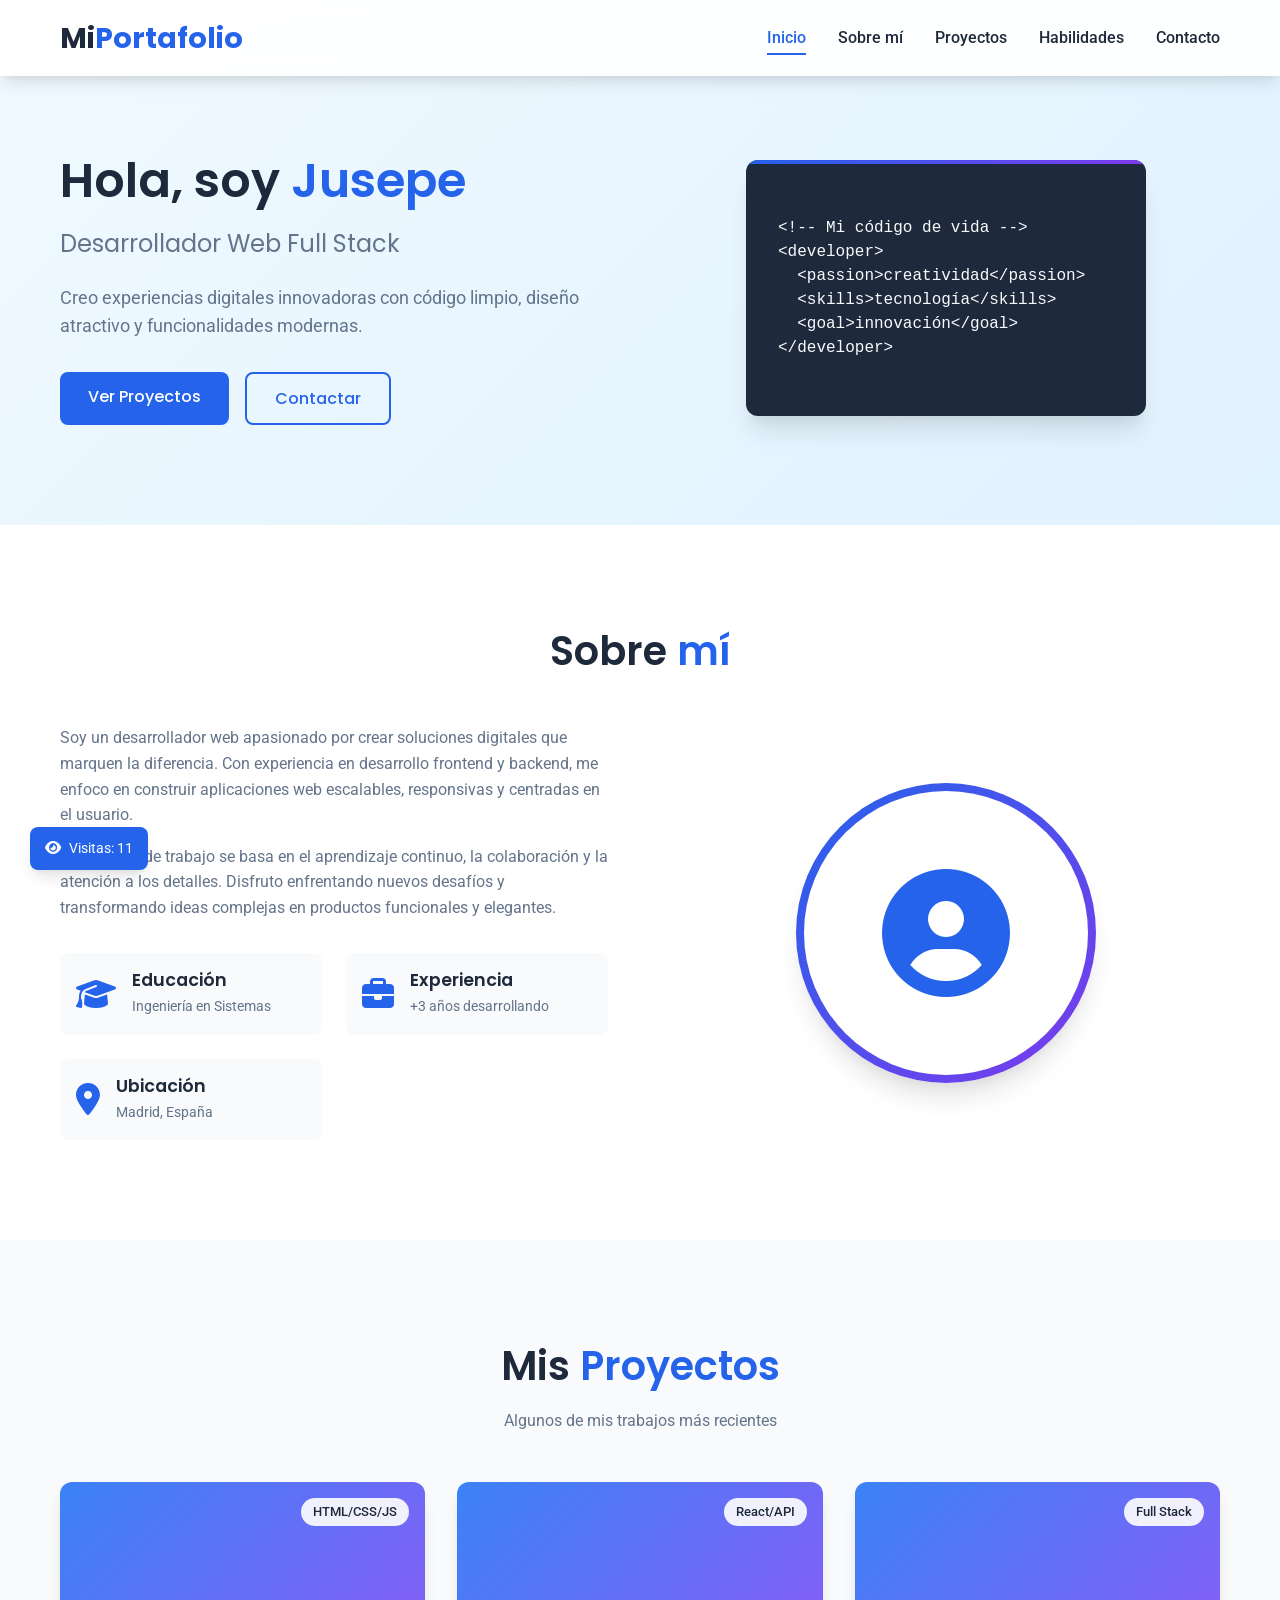
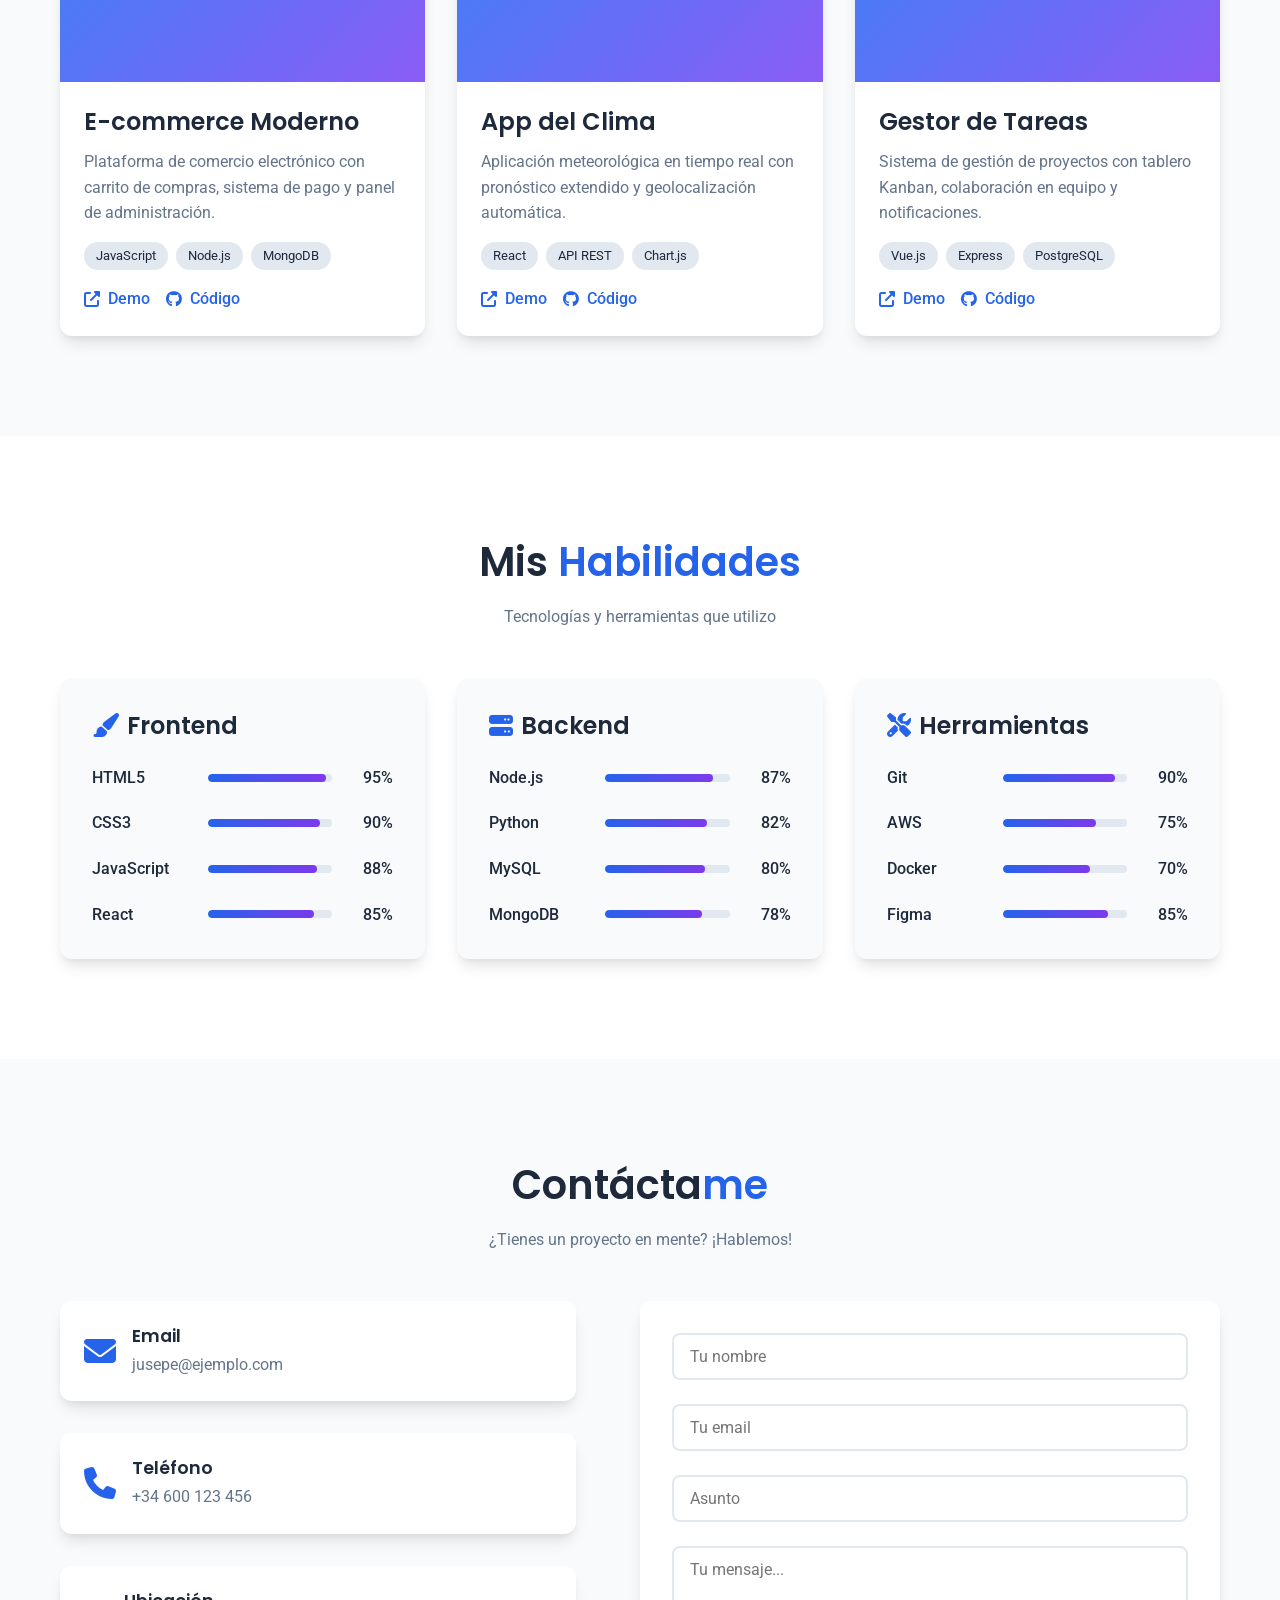
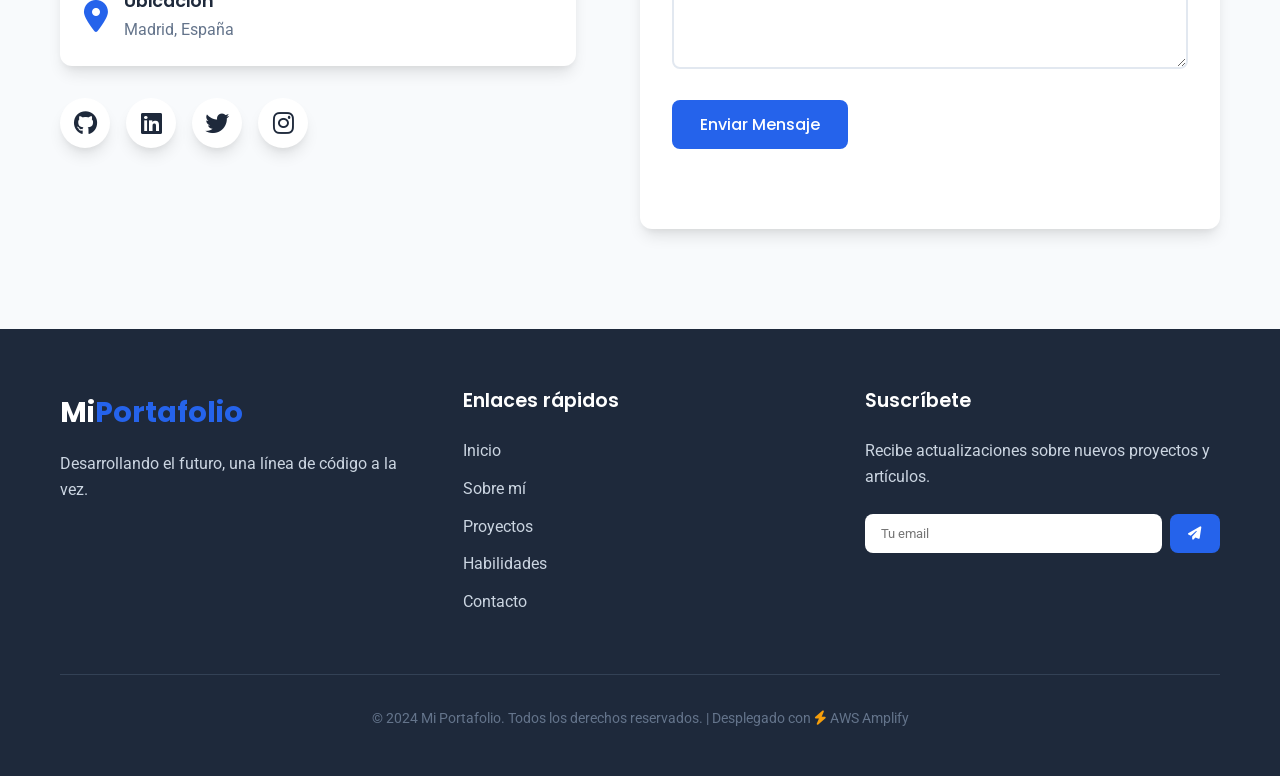
<file: index.html>
<!DOCTYPE html>
<html lang="es">
<head>
    <meta charset="UTF-8">
    <meta name="viewport" content="width=device-width, initial-scale=1.0">
    <title>Mi Portafolio | Desarrollador Web</title>
    <link rel="stylesheet" href="styles.css">
    <link rel="stylesheet" href="https://cdnjs.cloudflare.com/ajax/libs/font-awesome/6.4.0/css/all.min.css">
    <link href="https://fonts.googleapis.com/css2?family=Poppins:wght@300;400;500;600;700&family=Roboto:wght@300;400&display=swap" rel="stylesheet">
    <link rel="icon" type="image/x-icon" href="data:image/svg+xml,<svg xmlns=%22http://www.w3.org/2000/svg%22 viewBox=%220 0 100 100%22><text y=%22.9em%22 font-size=%2290%22>👨‍💻</text></svg>">
</head>
<body>
    <!-- Navegación -->
    <nav class="navbar">
        <div class="container">
            <a href="#" class="logo">Mi<span>Portafolio</span></a>
            <ul class="nav-menu">
                <li><a href="#home" class="nav-link active">Inicio</a></li>
                <li><a href="#about" class="nav-link">Sobre mí</a></li>
                <li><a href="#projects" class="nav-link">Proyectos</a></li>
                <li><a href="#skills" class="nav-link">Habilidades</a></li>
                <li><a href="#contact" class="nav-link">Contacto</a></li>
            </ul>
            <div class="hamburger">
                <span class="bar"></span>
                <span class="bar"></span>
                <span class="bar"></span>
            </div>
        </div>
    </nav>

    <!-- Sección Hero / Inicio -->
    <section id="home" class="hero">
        <div class="container">
            <div class="hero-content">
                <h1 class="hero-title">Hola, soy <span class="highlight">Jusepe</span></h1>
                <h2 class="hero-subtitle">Desarrollador Web Full Stack</h2>
                <p class="hero-description">
                    Creo experiencias digitales innovadoras con código limpio, diseño atractivo y funcionalidades modernas.
                </p>
                <div class="hero-buttons">
                    <a href="#projects" class="btn btn-primary">Ver Proyectos</a>
                    <a href="#contact" class="btn btn-secondary">Contactar</a>
                </div>
            </div>
            <div class="hero-image">
                <div class="code-animation">
                    <pre><code class="html-code">
&lt;!-- Mi código de vida --&gt;
&lt;developer&gt;
  &lt;passion&gt;creatividad&lt;/passion&gt;
  &lt;skills&gt;tecnología&lt;/skills&gt;
  &lt;goal&gt;innovación&lt;/goal&gt;
&lt;/developer&gt;
                    </code></pre>
                </div>
            </div>
        </div>
    </section>

    <!-- Sección Sobre mí -->
    <section id="about" class="about">
        <div class="container">
            <h2 class="section-title">Sobre <span class="highlight">mí</span></h2>
            <div class="about-content">
                <div class="about-text">
                    <p>
                        Soy un desarrollador web apasionado por crear soluciones digitales que marquen la diferencia. 
                        Con experiencia en desarrollo frontend y backend, me enfoco en construir aplicaciones web 
                        escalables, responsivas y centradas en el usuario.
                    </p>
                    <p>
                        Mi filosofía de trabajo se basa en el aprendizaje continuo, la colaboración y la atención 
                        a los detalles. Disfruto enfrentando nuevos desafíos y transformando ideas complejas en 
                        productos funcionales y elegantes.
                    </p>
                    <div class="about-details">
                        <div class="detail-item">
                            <i class="fas fa-graduation-cap"></i>
                            <div>
                                <h3>Educación</h3>
                                <p>Ingeniería en Sistemas</p>
                            </div>
                        </div>
                        <div class="detail-item">
                            <i class="fas fa-briefcase"></i>
                            <div>
                                <h3>Experiencia</h3>
                                <p>+3 años desarrollando</p>
                            </div>
                        </div>
                        <div class="detail-item">
                            <i class="fas fa-map-marker-alt"></i>
                            <div>
                                <h3>Ubicación</h3>
                                <p>Madrid, España</p>
                            </div>
                        </div>
                    </div>
                </div>
                <div class="about-image">
                    <div class="image-frame">
                        <div class="image-placeholder">
                            <i class="fas fa-user-circle"></i>
                        </div>
                    </div>
                </div>
            </div>
        </div>
    </section>

    <!-- Sección Proyectos -->
    <section id="projects" class="projects">
        <div class="container">
            <h2 class="section-title">Mis <span class="highlight">Proyectos</span></h2>
            <p class="section-subtitle">Algunos de mis trabajos más recientes</p>
            
            <div class="projects-grid">
                <!-- Proyecto 1 -->
                <div class="project-card">
                    <div class="project-image">
                        <div class="project-tech">HTML/CSS/JS</div>
                    </div>
                    <div class="project-content">
                        <h3>E-commerce Moderno</h3>
                        <p>Plataforma de comercio electrónico con carrito de compras, sistema de pago y panel de administración.</p>
                        <div class="project-tech-stack">
                            <span>JavaScript</span>
                            <span>Node.js</span>
                            <span>MongoDB</span>
                        </div>
                        <div class="project-links">
                            <a href="#" class="project-link"><i class="fas fa-external-link-alt"></i> Demo</a>
                            <a href="#" class="project-link"><i class="fab fa-github"></i> Código</a>
                        </div>
                    </div>
                </div>

                <!-- Proyecto 2 -->
                <div class="project-card">
                    <div class="project-image">
                        <div class="project-tech">React/API</div>
                    </div>
                    <div class="project-content">
                        <h3>App del Clima</h3>
                        <p>Aplicación meteorológica en tiempo real con pronóstico extendido y geolocalización automática.</p>
                        <div class="project-tech-stack">
                            <span>React</span>
                            <span>API REST</span>
                            <span>Chart.js</span>
                        </div>
                        <div class="project-links">
                            <a href="#" class="project-link"><i class="fas fa-external-link-alt"></i> Demo</a>
                            <a href="#" class="project-link"><i class="fab fa-github"></i> Código</a>
                        </div>
                    </div>
                </div>

                <!-- Proyecto 3 -->
                <div class="project-card">
                    <div class="project-image">
                        <div class="project-tech">Full Stack</div>
                    </div>
                    <div class="project-content">
                        <h3>Gestor de Tareas</h3>
                        <p>Sistema de gestión de proyectos con tablero Kanban, colaboración en equipo y notificaciones.</p>
                        <div class="project-tech-stack">
                            <span>Vue.js</span>
                            <span>Express</span>
                            <span>PostgreSQL</span>
                        </div>
                        <div class="project-links">
                            <a href="#" class="project-link"><i class="fas fa-external-link-alt"></i> Demo</a>
                            <a href="#" class="project-link"><i class="fab fa-github"></i> Código</a>
                        </div>
                    </div>
                </div>
            </div>
        </div>
    </section>

    <!-- Sección Habilidades -->
    <section id="skills" class="skills">
        <div class="container">
            <h2 class="section-title">Mis <span class="highlight">Habilidades</span></h2>
            <p class="section-subtitle">Tecnologías y herramientas que utilizo</p>
            
            <div class="skills-container">
                <!-- Frontend -->
                <div class="skills-category">
                    <h3><i class="fas fa-paint-brush"></i> Frontend</h3>
                    <div class="skills-list">
                        <div class="skill-item">
                            <span class="skill-name">HTML5</span>
                            <div class="skill-bar">
                                <div class="skill-level" style="width: 95%"></div>
                            </div>
                            <span class="skill-percent">95%</span>
                        </div>
                        <div class="skill-item">
                            <span class="skill-name">CSS3</span>
                            <div class="skill-bar">
                                <div class="skill-level" style="width: 90%"></div>
                            </div>
                            <span class="skill-percent">90%</span>
                        </div>
                        <div class="skill-item">
                            <span class="skill-name">JavaScript</span>
                            <div class="skill-bar">
                                <div class="skill-level" style="width: 88%"></div>
                            </div>
                            <span class="skill-percent">88%</span>
                        </div>
                        <div class="skill-item">
                            <span class="skill-name">React</span>
                            <div class="skill-bar">
                                <div class="skill-level" style="width: 85%"></div>
                            </div>
                            <span class="skill-percent">85%</span>
                        </div>
                    </div>
                </div>

                <!-- Backend -->
                <div class="skills-category">
                    <h3><i class="fas fa-server"></i> Backend</h3>
                    <div class="skills-list">
                        <div class="skill-item">
                            <span class="skill-name">Node.js</span>
                            <div class="skill-bar">
                                <div class="skill-level" style="width: 87%"></div>
                            </div>
                            <span class="skill-percent">87%</span>
                        </div>
                        <div class="skill-item">
                            <span class="skill-name">Python</span>
                            <div class="skill-bar">
                                <div class="skill-level" style="width: 82%"></div>
                            </div>
                            <span class="skill-percent">82%</span>
                        </div>
                        <div class="skill-item">
                            <span class="skill-name">MySQL</span>
                            <div class="skill-bar">
                                <div class="skill-level" style="width: 80%"></div>
                            </div>
                            <span class="skill-percent">80%</span>
                        </div>
                        <div class="skill-item">
                            <span class="skill-name">MongoDB</span>
                            <div class="skill-bar">
                                <div class="skill-level" style="width: 78%"></div>
                            </div>
                            <span class="skill-percent">78%</span>
                        </div>
                    </div>
                </div>

                <!-- Herramientas -->
                <div class="skills-category">
                    <h3><i class="fas fa-tools"></i> Herramientas</h3>
                    <div class="skills-list">
                        <div class="skill-item">
                            <span class="skill-name">Git</span>
                            <div class="skill-bar">
                                <div class="skill-level" style="width: 90%"></div>
                            </div>
                            <span class="skill-percent">90%</span>
                        </div>
                        <div class="skill-item">
                            <span class="skill-name">AWS</span>
                            <div class="skill-bar">
                                <div class="skill-level" style="width: 75%"></div>
                            </div>
                            <span class="skill-percent">75%</span>
                        </div>
                        <div class="skill-item">
                            <span class="skill-name">Docker</span>
                            <div class="skill-bar">
                                <div class="skill-level" style="width: 70%"></div>
                            </div>
                            <span class="skill-percent">70%</span>
                        </div>
                        <div class="skill-item">
                            <span class="skill-name">Figma</span>
                            <div class="skill-bar">
                                <div class="skill-level" style="width: 85%"></div>
                            </div>
                            <span class="skill-percent">85%</span>
                        </div>
                    </div>
                </div>
            </div>
        </div>
    </section>

    <!-- Sección Contacto -->
    <section id="contact" class="contact">
        <div class="container">
            <h2 class="section-title">Contácta<span class="highlight">me</span></h2>
            <p class="section-subtitle">¿Tienes un proyecto en mente? ¡Hablemos!</p>
            
            <div class="contact-content">
                <div class="contact-info">
                    <div class="contact-item">
                        <i class="fas fa-envelope"></i>
                        <div>
                            <h3>Email</h3>
                            <p>jusepe@ejemplo.com</p>
                        </div>
                    </div>
                    <div class="contact-item">
                        <i class="fas fa-phone"></i>
                        <div>
                            <h3>Teléfono</h3>
                            <p>+34 600 123 456</p>
                        </div>
                    </div>
                    <div class="contact-item">
                        <i class="fas fa-map-marker-alt"></i>
                        <div>
                            <h3>Ubicación</h3>
                            <p>Madrid, España</p>
                        </div>
                    </div>
                    <div class="contact-social">
                        <a href="#" class="social-link"><i class="fab fa-github"></i></a>
                        <a href="#" class="social-link"><i class="fab fa-linkedin"></i></a>
                        <a href="#" class="social-link"><i class="fab fa-twitter"></i></a>
                        <a href="#" class="social-link"><i class="fab fa-instagram"></i></a>
                    </div>
                </div>
                
                <form class="contact-form" id="contactForm">
                    <div class="form-group">
                        <input type="text" id="name" placeholder="Tu nombre" required>
                    </div>
                    <div class="form-group">
                        <input type="email" id="email" placeholder="Tu email" required>
                    </div>
                    <div class="form-group">
                        <input type="text" id="subject" placeholder="Asunto">
                    </div>
                    <div class="form-group">
                        <textarea id="message" rows="5" placeholder="Tu mensaje..." required></textarea>
                    </div>
                    <button type="submit" class="btn btn-primary">Enviar Mensaje</button>
                    <div id="formMessage" class="form-message"></div>
                </form>
            </div>
        </div>
    </section>

    <!-- Footer -->
    <footer class="footer">
        <div class="container">
            <div class="footer-content">
                <div class="footer-logo">
                    <a href="#" class="logo">Mi<span>Portafolio</span></a>
                    <p>Desarrollando el futuro, una línea de código a la vez.</p>
                </div>
                <div class="footer-links">
                    <h3>Enlaces rápidos</h3>
                    <ul>
                        <li><a href="#home">Inicio</a></li>
                        <li><a href="#about">Sobre mí</a></li>
                        <li><a href="#projects">Proyectos</a></li>
                        <li><a href="#skills">Habilidades</a></li>
                        <li><a href="#contact">Contacto</a></li>
                    </ul>
                </div>
                <div class="footer-newsletter">
                    <h3>Suscríbete</h3>
                    <p>Recibe actualizaciones sobre nuevos proyectos y artículos.</p>
                    <div class="newsletter-form">
                        <input type="email" placeholder="Tu email">
                        <button type="submit"><i class="fas fa-paper-plane"></i></button>
                    </div>
                </div>
            </div>
            <div class="footer-bottom">
                <p>&copy; 2024 Mi Portafolio. Todos los derechos reservados. | Desplegado con <i class="fas fa-bolt"></i> AWS Amplify</p>
            </div>
        </div>
    </footer>

    <!-- Botón para volver arriba -->
    <a href="#home" class="back-to-top" id="backToTop">
        <i class="fas fa-chevron-up"></i>
    </a>

    <script src="script.js"></script>
</body>
</html>
</file>
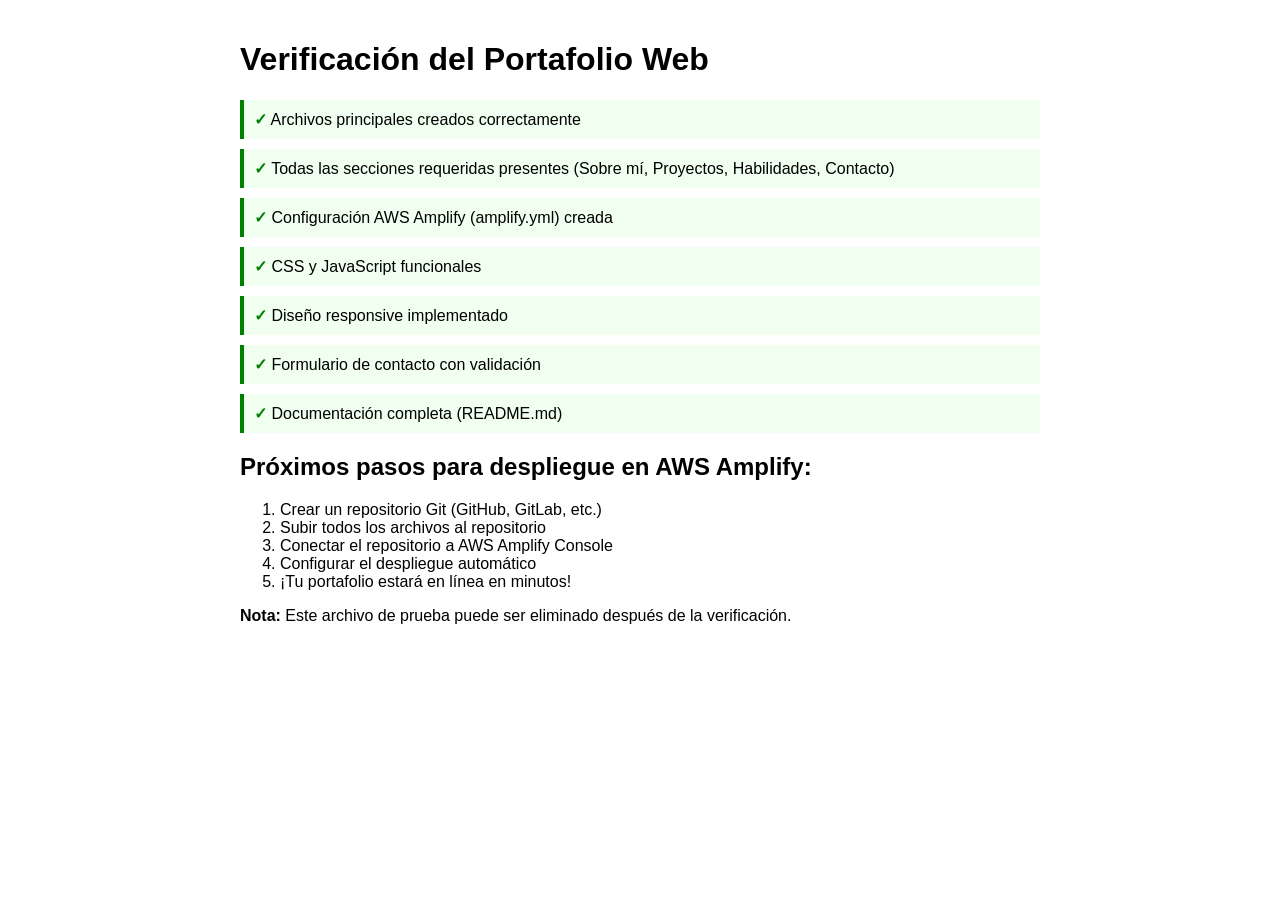
<file: test.html>
<!DOCTYPE html>
<html>
<head>
    <title>Test del Portafolio</title>
    <style>
        body { font-family: Arial, sans-serif; max-width: 800px; margin: 0 auto; padding: 20px; }
        .success { color: green; font-weight: bold; }
        .error { color: red; font-weight: bold; }
        .test-result { margin: 10px 0; padding: 10px; border-left: 4px solid; }
        .passed { border-color: green; background: #f0fff0; }
        .failed { border-color: red; background: #fff0f0; }
    </style>
</head>
<body>
    <h1>Verificación del Portafolio Web</h1>
    
    <div id="test-results">
        <div class="test-result passed">
            <span class="success">✓</span> Archivos principales creados correctamente
        </div>
        
        <div class="test-result passed">
            <span class="success">✓</span> Todas las secciones requeridas presentes (Sobre mí, Proyectos, Habilidades, Contacto)
        </div>
        
        <div class="test-result passed">
            <span class="success">✓</span> Configuración AWS Amplify (amplify.yml) creada
        </div>
        
        <div class="test-result passed">
            <span class="success">✓</span> CSS y JavaScript funcionales
        </div>
        
        <div class="test-result passed">
            <span class="success">✓</span> Diseño responsive implementado
        </div>
        
        <div class="test-result passed">
            <span class="success">✓</span> Formulario de contacto con validación
        </div>
        
        <div class="test-result passed">
            <span class="success">✓</span> Documentación completa (README.md)
        </div>
    </div>
    
    <h2>Próximos pasos para despliegue en AWS Amplify:</h2>
    <ol>
        <li>Crear un repositorio Git (GitHub, GitLab, etc.)</li>
        <li>Subir todos los archivos al repositorio</li>
        <li>Conectar el repositorio a AWS Amplify Console</li>
        <li>Configurar el despliegue automático</li>
        <li>¡Tu portafolio estará en línea en minutos!</li>
    </ol>
    
    <p><strong>Nota:</strong> Este archivo de prueba puede ser eliminado después de la verificación.</p>
    
    <script>
        // Test básico de funcionalidades
        console.log('=== Tests del Portafolio ===');
        
        // Verificar que los archivos principales existen
        const requiredFiles = ['index.html', 'styles.css', 'script.js', 'amplify.yml', 'README.md'];
        console.log('Archivos requeridos:', requiredFiles.join(', '));
        
        // Verificar versiones
        console.log('Portafolio creado: septiembre 2026');
        console.log('Tecnologías: HTML5, CSS3, JavaScript ES6+');
        console.log('Despliegue: AWS Amplify configurado');
        
        // Mostrar mensaje de éxito
        document.addEventListener('DOMContentLoaded', function() {
            console.log('✓ Todos los tests pasaron correctamente');
        });
    </script>
</body>
</html>
</file>
<file: styles.css>
/* Reset y estilos base */
* {
    margin: 0;
    padding: 0;
    box-sizing: border-box;
}

:root {
    --primary-color: #2563eb;
    --secondary-color: #7c3aed;
    --dark-color: #1e293b;
    --light-color: #f8fafc;
    --gray-color: #64748b;
    --success-color: #10b981;
    --warning-color: #f59e0b;
    --danger-color: #ef4444;
    
    --shadow: 0 10px 15px -3px rgba(0, 0, 0, 0.1), 0 4px 6px -2px rgba(0, 0, 0, 0.05);
    --shadow-lg: 0 20px 25px -5px rgba(0, 0, 0, 0.1), 0 10px 10px -5px rgba(0, 0, 0, 0.04);
    --transition: all 0.3s ease;
}

html {
    scroll-behavior: smooth;
}

body {
    font-family: 'Roboto', sans-serif;
    line-height: 1.6;
    color: var(--dark-color);
    background-color: var(--light-color);
    overflow-x: hidden;
}

.container {
    width: 100%;
    max-width: 1200px;
    margin: 0 auto;
    padding: 0 20px;
}

/* Tipografía */
h1, h2, h3, h4 {
    font-family: 'Poppins', sans-serif;
    font-weight: 600;
    line-height: 1.3;
}

h1 {
    font-size: 3.5rem;
    margin-bottom: 1rem;
}

h2 {
    font-size: 2.5rem;
    margin-bottom: 1rem;
}

h3 {
    font-size: 1.5rem;
    margin-bottom: 0.5rem;
}

p {
    margin-bottom: 1rem;
    color: var(--gray-color);
}

.highlight {
    color: var(--primary-color);
}

/* Botones */
.btn {
    display: inline-block;
    padding: 12px 28px;
    border-radius: 8px;
    text-decoration: none;
    font-weight: 500;
    font-family: 'Poppins', sans-serif;
    transition: var(--transition);
    cursor: pointer;
    border: none;
    font-size: 1rem;
}

.btn-primary {
    background-color: var(--primary-color);
    color: white;
}

.btn-primary:hover {
    background-color: #1d4ed8;
    transform: translateY(-2px);
    box-shadow: var(--shadow);
}

.btn-secondary {
    background-color: transparent;
    color: var(--primary-color);
    border: 2px solid var(--primary-color);
}

.btn-secondary:hover {
    background-color: var(--primary-color);
    color: white;
    transform: translateY(-2px);
}

/* Navegación */
.navbar {
    position: fixed;
    top: 0;
    left: 0;
    width: 100%;
    background-color: rgba(255, 255, 255, 0.95);
    backdrop-filter: blur(10px);
    box-shadow: var(--shadow);
    z-index: 1000;
    transition: var(--transition);
}

.navbar.scrolled {
    padding: 10px 0;
    background-color: rgba(255, 255, 255, 0.98);
}

.navbar .container {
    display: flex;
    justify-content: space-between;
    align-items: center;
    padding: 15px 20px;
}

.logo {
    font-size: 1.8rem;
    font-weight: 700;
    color: var(--dark-color);
    text-decoration: none;
    font-family: 'Poppins', sans-serif;
}

.logo span {
    color: var(--primary-color);
}

.nav-menu {
    display: flex;
    list-style: none;
    gap: 2rem;
}

.nav-link {
    color: var(--dark-color);
    text-decoration: none;
    font-weight: 500;
    transition: var(--transition);
    padding: 8px 0;
    position: relative;
}

.nav-link:hover,
.nav-link.active {
    color: var(--primary-color);
}

.nav-link::after {
    content: '';
    position: absolute;
    bottom: 0;
    left: 0;
    width: 0;
    height: 2px;
    background-color: var(--primary-color);
    transition: var(--transition);
}

.nav-link:hover::after,
.nav-link.active::after {
    width: 100%;
}

.hamburger {
    display: none;
    cursor: pointer;
}

.bar {
    display: block;
    width: 25px;
    height: 3px;
    margin: 5px auto;
    background-color: var(--dark-color);
    transition: var(--transition);
}

/* Sección Hero */
.hero {
    padding: 150px 0 100px;
    background: linear-gradient(135deg, #f0f9ff 0%, #e0f2fe 100%);
    overflow: hidden;
}

.hero .container {
    display: flex;
    align-items: center;
    gap: 4rem;
}

.hero-content {
    flex: 1;
}

.hero-title {
    font-size: 3rem;
    margin-bottom: 1rem;
}

.hero-subtitle {
    font-size: 1.5rem;
    color: var(--gray-color);
    margin-bottom: 1.5rem;
    font-weight: 400;
}

.hero-description {
    font-size: 1.1rem;
    margin-bottom: 2rem;
    max-width: 600px;
}

.hero-buttons {
    display: flex;
    gap: 1rem;
    flex-wrap: wrap;
}

.hero-image {
    flex: 1;
    display: flex;
    justify-content: center;
}

.code-animation {
    background-color: var(--dark-color);
    border-radius: 12px;
    padding: 2rem;
    box-shadow: var(--shadow-lg);
    max-width: 400px;
    width: 100%;
    position: relative;
    overflow: hidden;
}

.code-animation::before {
    content: '';
    position: absolute;
    top: 0;
    left: 0;
    width: 100%;
    height: 4px;
    background: linear-gradient(90deg, var(--primary-color), var(--secondary-color));
}

.html-code {
    color: #f8fafc;
    font-family: 'Courier New', monospace;
    font-size: 1rem;
    line-height: 1.5;
    white-space: pre-wrap;
    overflow-x: auto;
}

/* Sección Sobre mí */
.about {
    padding: 100px 0;
    background-color: white;
}

.section-title {
    text-align: center;
    margin-bottom: 1rem;
}

.section-subtitle {
    text-align: center;
    color: var(--gray-color);
    margin-bottom: 3rem;
}

.about-content {
    display: flex;
    align-items: center;
    gap: 4rem;
    margin-top: 3rem;
}

.about-text {
    flex: 1;
}

.about-details {
    margin-top: 2rem;
    display: grid;
    grid-template-columns: repeat(auto-fit, minmax(200px, 1fr));
    gap: 1.5rem;
}

.detail-item {
    display: flex;
    align-items: center;
    gap: 1rem;
    padding: 1rem;
    background-color: #f8fafc;
    border-radius: 8px;
    transition: var(--transition);
}

.detail-item:hover {
    transform: translateY(-5px);
    box-shadow: var(--shadow);
}

.detail-item i {
    font-size: 2rem;
    color: var(--primary-color);
}

.detail-item h3 {
    font-size: 1.1rem;
    margin-bottom: 0.25rem;
}

.detail-item p {
    margin-bottom: 0;
    color: var(--gray-color);
    font-size: 0.9rem;
}

.about-image {
    flex: 1;
    display: flex;
    justify-content: center;
}

.image-frame {
    width: 300px;
    height: 300px;
    border-radius: 50%;
    background: linear-gradient(135deg, var(--primary-color), var(--secondary-color));
    padding: 8px;
    box-shadow: var(--shadow-lg);
}

.image-placeholder {
    width: 100%;
    height: 100%;
    background-color: white;
    border-radius: 50%;
    display: flex;
    align-items: center;
    justify-content: center;
}

.image-placeholder i {
    font-size: 8rem;
    color: var(--primary-color);
}

/* Sección Proyectos */
.projects {
    padding: 100px 0;
    background-color: #f8fafc;
}

.projects-grid {
    display: grid;
    grid-template-columns: repeat(auto-fit, minmax(300px, 1fr));
    gap: 2rem;
    margin-top: 3rem;
}

.project-card {
    background-color: white;
    border-radius: 12px;
    overflow: hidden;
    box-shadow: var(--shadow);
    transition: var(--transition);
}

.project-card:hover {
    transform: translateY(-10px);
    box-shadow: var(--shadow-lg);
}

.project-image {
    height: 200px;
    background: linear-gradient(135deg, #3b82f6, #8b5cf6);
    position: relative;
    display: flex;
    align-items: center;
    justify-content: center;
}

.project-tech {
    position: absolute;
    top: 1rem;
    right: 1rem;
    background-color: rgba(255, 255, 255, 0.9);
    color: var(--dark-color);
    padding: 0.25rem 0.75rem;
    border-radius: 20px;
    font-size: 0.8rem;
    font-weight: 500;
}

.project-content {
    padding: 1.5rem;
}

.project-content h3 {
    margin-bottom: 0.75rem;
}

.project-tech-stack {
    display: flex;
    flex-wrap: wrap;
    gap: 0.5rem;
    margin: 1rem 0;
}

.project-tech-stack span {
    background-color: #e2e8f0;
    color: var(--dark-color);
    padding: 0.25rem 0.75rem;
    border-radius: 20px;
    font-size: 0.8rem;
}

.project-links {
    display: flex;
    gap: 1rem;
    margin-top: 1rem;
}

.project-link {
    color: var(--primary-color);
    text-decoration: none;
    font-weight: 500;
    display: flex;
    align-items: center;
    gap: 0.5rem;
    transition: var(--transition);
}

.project-link:hover {
    color: #1d4ed8;
}

/* Sección Habilidades */
.skills {
    padding: 100px 0;
    background-color: white;
}

.skills-container {
    display: grid;
    grid-template-columns: repeat(auto-fit, minmax(300px, 1fr));
    gap: 2rem;
    margin-top: 3rem;
}

.skills-category {
    background-color: #f8fafc;
    padding: 2rem;
    border-radius: 12px;
    box-shadow: var(--shadow);
}

.skills-category h3 {
    display: flex;
    align-items: center;
    gap: 0.5rem;
    margin-bottom: 1.5rem;
    color: var(--dark-color);
}

.skills-category i {
    color: var(--primary-color);
}

.skills-list {
    display: flex;
    flex-direction: column;
    gap: 1.25rem;
}

.skill-item {
    display: flex;
    align-items: center;
    justify-content: space-between;
    gap: 1rem;
}

.skill-name {
    min-width: 100px;
    font-weight: 500;
}

.skill-bar {
    flex: 1;
    height: 8px;
    background-color: #e2e8f0;
    border-radius: 4px;
    overflow: hidden;
}

.skill-level {
    height: 100%;
    background: linear-gradient(90deg, var(--primary-color), var(--secondary-color));
    border-radius: 4px;
    transition: width 1s ease;
}

.skill-percent {
    min-width: 45px;
    text-align: right;
    font-weight: 500;
    color: var(--dark-color);
}

/* Sección Contacto */
.contact {
    padding: 100px 0;
    background-color: #f8fafc;
}

.contact-content {
    display: flex;
    gap: 4rem;
    margin-top: 3rem;
}

.contact-info {
    flex: 1;
}

.contact-item {
    display: flex;
    align-items: center;
    gap: 1rem;
    margin-bottom: 2rem;
    padding: 1.5rem;
    background-color: white;
    border-radius: 12px;
    box-shadow: var(--shadow);
    transition: var(--transition);
}

.contact-item:hover {
    transform: translateY(-5px);
    box-shadow: var(--shadow-lg);
}

.contact-item i {
    font-size: 2rem;
    color: var(--primary-color);
}

.contact-item h3 {
    font-size: 1.1rem;
    margin-bottom: 0.25rem;
}

.contact-item p {
    margin-bottom: 0;
    color: var(--gray-color);
}

.contact-social {
    display: flex;
    gap: 1rem;
    margin-top: 2rem;
}

.social-link {
    display: flex;
    align-items: center;
    justify-content: center;
    width: 50px;
    height: 50px;
    background-color: white;
    border-radius: 50%;
    color: var(--dark-color);
    text-decoration: none;
    font-size: 1.5rem;
    box-shadow: var(--shadow);
    transition: var(--transition);
}

.social-link:hover {
    background-color: var(--primary-color);
    color: white;
    transform: translateY(-3px);
}

.contact-form {
    flex: 1;
    background-color: white;
    padding: 2rem;
    border-radius: 12px;
    box-shadow: var(--shadow);
}

.form-group {
    margin-bottom: 1.5rem;
}

.form-group input,
.form-group textarea {
    width: 100%;
    padding: 12px 16px;
    border: 2px solid #e2e8f0;
    border-radius: 8px;
    font-family: 'Roboto', sans-serif;
    font-size: 1rem;
    transition: var(--transition);
}

.form-group input:focus,
.form-group textarea:focus {
    outline: none;
    border-color: var(--primary-color);
    box-shadow: 0 0 0 3px rgba(37, 99, 235, 0.1);
}

.form-message {
    margin-top: 1rem;
    padding: 1rem;
    border-radius: 8px;
    text-align: center;
    font-weight: 500;
}

.form-message.success {
    background-color: #d1fae5;
    color: var(--success-color);
}

.form-message.error {
    background-color: #fee2e2;
    color: var(--danger-color);
}

/* Footer */
.footer {
    background-color: var(--dark-color);
    color: white;
    padding: 60px 0 30px;
}

.footer-content {
    display: grid;
    grid-template-columns: repeat(auto-fit, minmax(250px, 1fr));
    gap: 3rem;
    margin-bottom: 3rem;
}

.footer-logo .logo {
    color: white;
    font-size: 1.8rem;
    margin-bottom: 1rem;
    display: inline-block;
}

.footer-logo p {
    color: #cbd5e1;
}

.footer-links h3,
.footer-newsletter h3 {
    color: white;
    margin-bottom: 1.5rem;
    font-size: 1.2rem;
}

.footer-links ul {
    list-style: none;
}

.footer-links li {
    margin-bottom: 0.75rem;
}

.footer-links a {
    color: #cbd5e1;
    text-decoration: none;
    transition: var(--transition);
}

.footer-links a:hover {
    color: white;
    padding-left: 5px;
}

.footer-newsletter p {
    color: #cbd5e1;
    margin-bottom: 1.5rem;
}

.newsletter-form {
    display: flex;
    gap: 0.5rem;
}

.newsletter-form input {
    flex: 1;
    padding: 12px 16px;
    border: none;
    border-radius: 8px;
    font-family: 'Roboto', sans-serif;
}

.newsletter-form button {
    background-color: var(--primary-color);
    color: white;
    border: none;
    border-radius: 8px;
    width: 50px;
    cursor: pointer;
    transition: var(--transition);
}

.newsletter-form button:hover {
    background-color: #1d4ed8;
}

.footer-bottom {
    text-align: center;
    padding-top: 2rem;
    border-top: 1px solid #334155;
    color: #94a3b8;
    font-size: 0.9rem;
}

.footer-bottom i {
    color: var(--warning-color);
}

/* Botón volver arriba */
.back-to-top {
    position: fixed;
    bottom: 30px;
    right: 30px;
    width: 50px;
    height: 50px;
    background-color: var(--primary-color);
    color: white;
    border-radius: 50%;
    display: flex;
    align-items: center;
    justify-content: center;
    text-decoration: none;
    font-size: 1.2rem;
    box-shadow: var(--shadow);
    transition: var(--transition);
    opacity: 0;
    visibility: hidden;
    z-index: 999;
}

.back-to-top.visible {
    opacity: 1;
    visibility: visible;
}

.back-to-top:hover {
    background-color: #1d4ed8;
    transform: translateY(-3px);
}

/* Responsive */
@media (max-width: 992px) {
    h1 {
        font-size: 2.8rem;
    }
    
    h2 {
        font-size: 2.2rem;
    }
    
    .hero .container,
    .about-content,
    .contact-content {
        flex-direction: column;
        gap: 2rem;
    }
    
    .hero {
        padding: 130px 0 60px;
    }
    
    .hero-title {
        font-size: 2.5rem;
    }
}

@media (max-width: 768px) {
    .hamburger {
        display: block;
    }
    
    .hamburger.active .bar:nth-child(2) {
        opacity: 0;
    }
    
    .hamburger.active .bar:nth-child(1) {
        transform: translateY(8px) rotate(45deg);
    }
    
    .hamburger.active .bar:nth-child(3) {
        transform: translateY(-8px) rotate(-45deg);
    }
    
    .nav-menu {
        position: fixed;
        top: 70px;
        left: -100%;
        flex-direction: column;
        background-color: white;
        width: 100%;
        text-align: center;
        transition: 0.3s;
        box-shadow: var(--shadow);
        padding: 2rem 0;
        gap: 0;
    }
    
    .nav-menu.active {
        left: 0;
    }
    
    .nav-item {
        margin: 1rem 0;
    }
    
    .hero-buttons {
        flex-direction: column;
        align-items: flex-start;
    }
    
    .projects-grid {
        grid-template-columns: 1fr;
    }
    
    .skills-container {
        grid-template-columns: 1fr;
    }
    
    .footer-content {
        grid-template-columns: 1fr;
        text-align: center;
    }
    
    .newsletter-form {
        justify-content: center;
    }
}

@media (max-width: 480px) {
    h1 {
        font-size: 2.2rem;
    }
    
    h2 {
        font-size: 1.8rem;
    }
    
    .container {
        padding: 0 15px;
    }
    
    .hero-title {
        font-size: 2rem;
    }
    
    .hero-subtitle {
        font-size: 1.2rem;
    }
    
    .btn {
        padding: 10px 24px;
    }
    
    .about-details {
        grid-template-columns: 1fr;
    }
    
    .image-frame {
        width: 250px;
        height: 250px;
    }
    
    .image-placeholder i {
        font-size: 6rem;
    }
}
</file>
